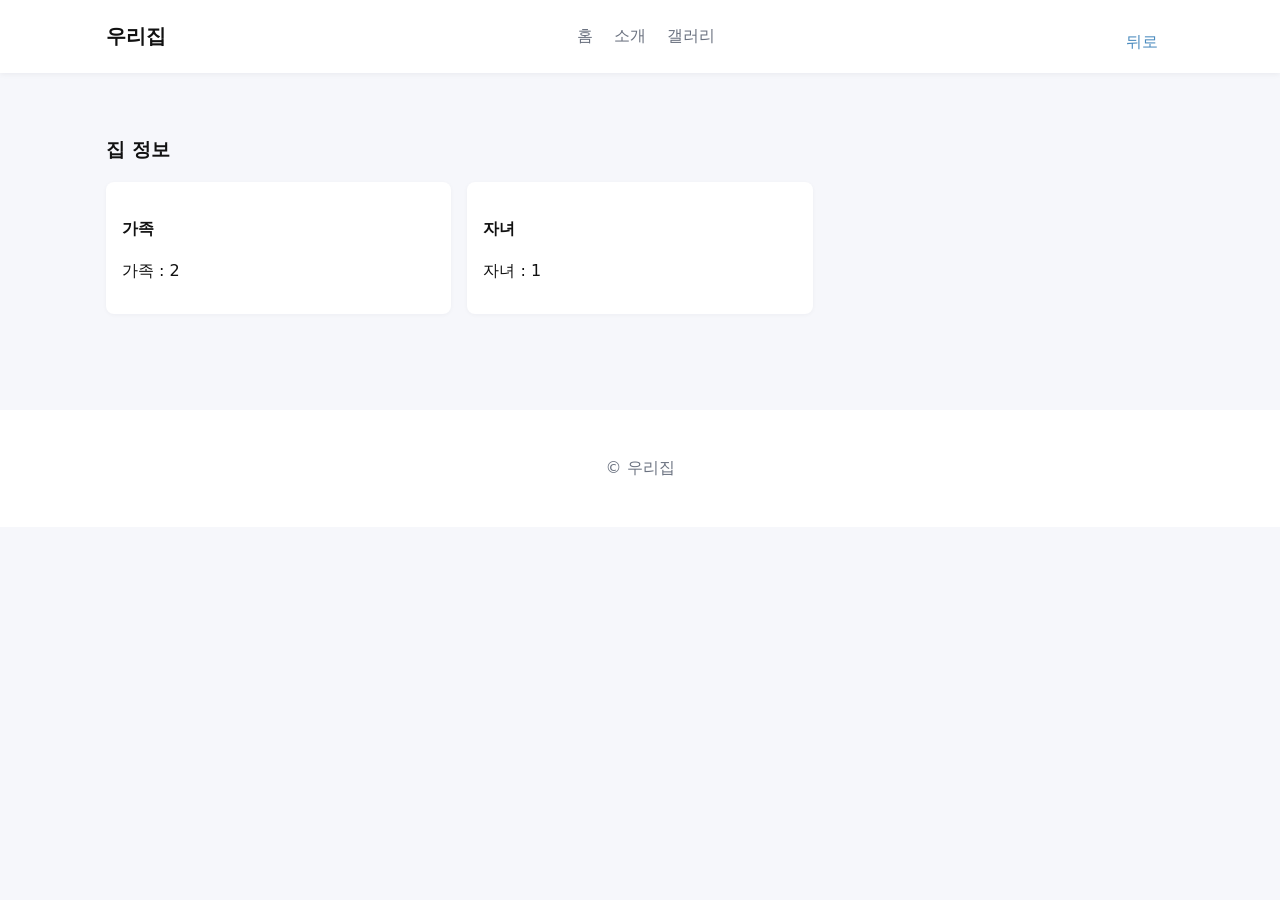
<file: house-info.html>
<!doctype html>
<html lang="ko">
  <head>
    <meta charset="utf-8" />
    <meta name="viewport" content="width=device-width, initial-scale=1" />
    <title>집 정보</title>
    <link rel="stylesheet" href="styles/styles.css" />
  </head>
  <body>
    <header class="site-header">
      <div class="container header-inner">
        <h1 class="logo">우리집</h1>
        <nav class="nav" id="main-nav">
          <a href="index.html#home">홈</a>
          <a href="index.html#about">소개</a>
          <a href="index.html#gallery">갤러리</a>
        </nav>
        <a class="btn" href="index.html">뒤로</a>
      </div>
    </header>
    <main>
      <section class="section">
        <div class="container">
          <h3>집 정보</h3>
          <div class="info-grid">
            <div class="card">
              <h4>가족</h4>
              <p>가족 : 2</p>
            </div>
            <div class="card">
              <h4>자녀</h4>
              <p>자녀 : 1</p>
            </div>
          </div>
        </div>
      </section>
    </main>
    <footer class="site-footer">
      <div class="container">
        <p>© 우리집</p>
      </div>
    </footer>
  </body>
  </html>
</file>
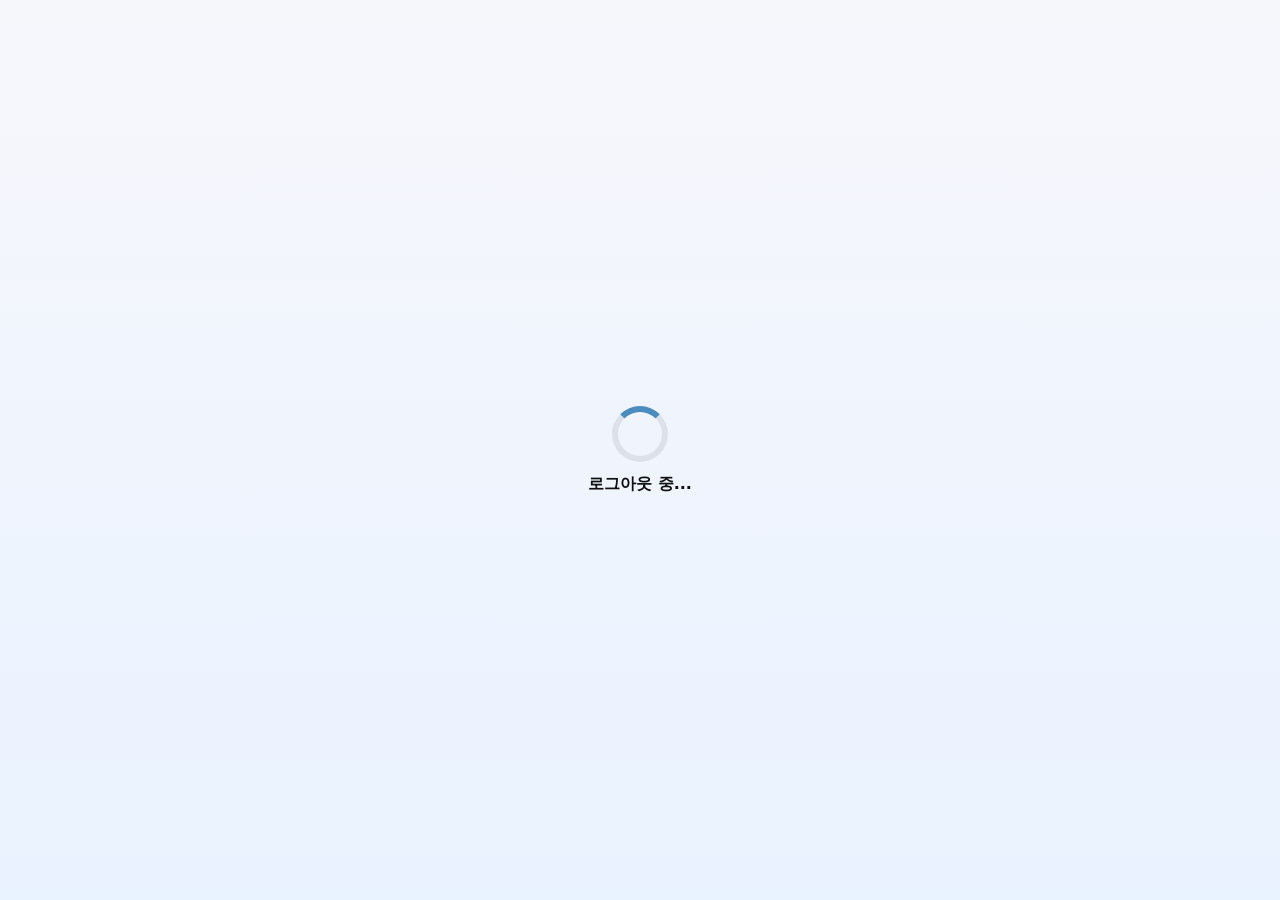
<file: logout.html>
<!doctype html>
<html lang="ko">
  <head>
    <meta charset="utf-8" />
    <meta name="viewport" content="width=device-width, initial-scale=1" />
    <title>로그아웃 중...</title>
    <link rel="stylesheet" href="styles/styles.css" />
  </head>
  <body class="logout-screen">
    <main class="logout-inner">
      <div class="logout-spinner" role="status" aria-live="polite" aria-label="로그아웃 중입니다"></div>
      <div class="logout-text">로그아웃 중...</div>
    </main>
    <script>
      // Wait 3 seconds, then clear auth and redirect back to index
      (function(){
        setTimeout(function(){
          try { localStorage.removeItem('authUser'); } catch(e){}
          try { sessionStorage.removeItem('authUser'); } catch(e){}
          window.location.href = 'index.html';
        }, 3000);
      })();
    </script>
  </body>
  </html>
</file>
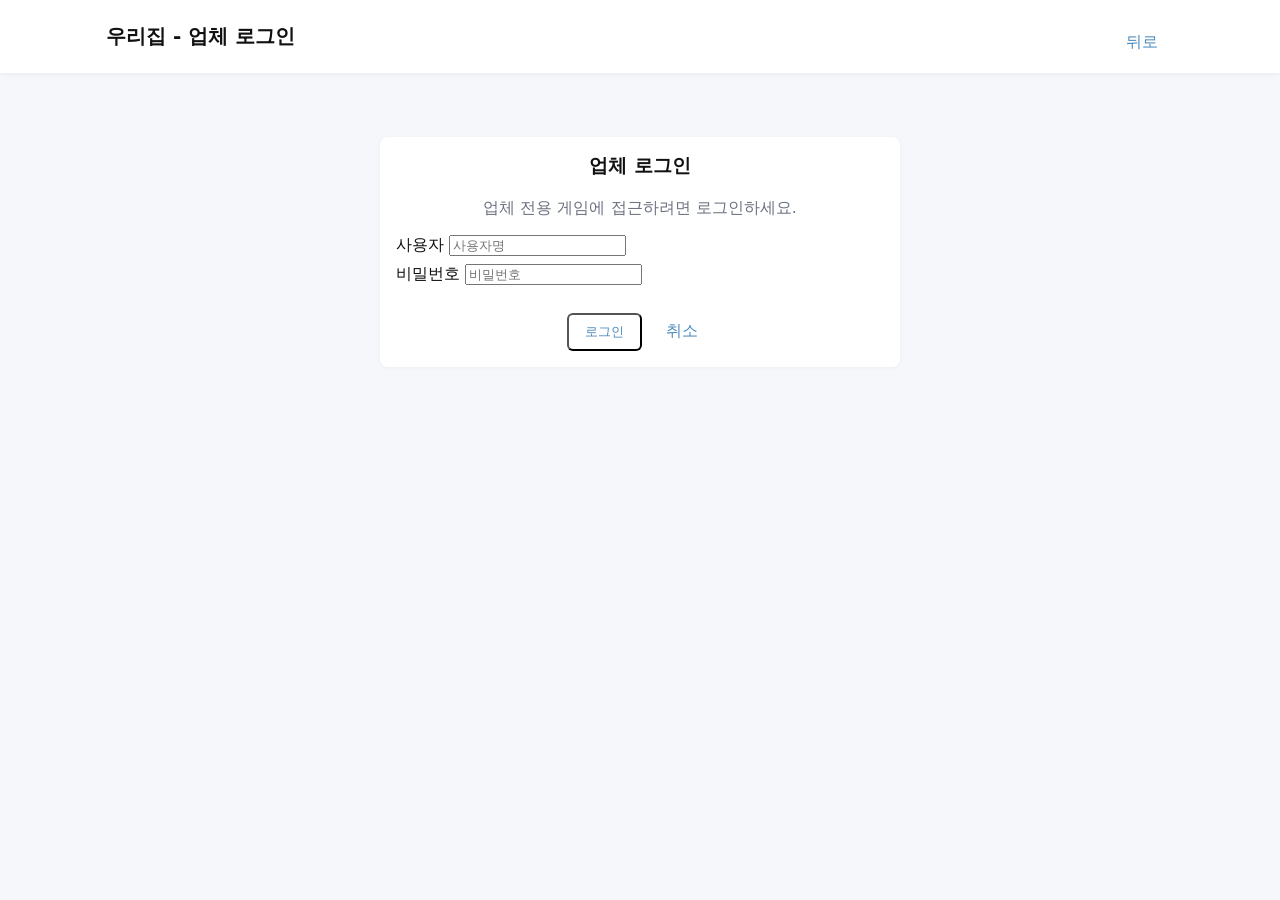
<file: vendor-game.html>
<!doctype html>
<html lang="ko">
  <head>
    <meta charset="utf-8" />
    <meta name="viewport" content="width=device-width, initial-scale=1" />
    <title>우리집 - 업체 게임</title>
    <link rel="stylesheet" href="styles/styles.css" />
    <style>
      .game-area{display:flex;flex-direction:column;align-items:center;gap:0.75rem}
      .playfield{width:640px;height:360px;background:#eaf6fb;border-radius:8px;border:1px solid #cfeaf6;position:relative;overflow:hidden}
      .mole{position:absolute;width:48px;height:48px;border-radius:50%;background:#0f6b8a;display:flex;align-items:center;justify-content:center;color:white;font-weight:700;cursor:pointer}
      .game-controls{display:flex;gap:0.5rem}
      @media (max-width:700px){ .playfield{width:100%;height:240px} }
    </style>
  </head>
  <body>
    <header class="site-header">
      <div class="container header-inner">
        <h1 class="logo">우리집 - 업체 게임</h1>
        <div style="display:flex;gap:0.5rem">
          <a class="btn" href="index.html">홈으로</a>
          <button id="vendor-logout" class="btn">로그아웃</button>
        </div>
      </div>
    </header>

    <main class="section">
      <div class="container" style="max-width:820px">
        <div class="card game-area">
          <h3>반응속도 게임</h3>
          <p style="color:var(--muted);margin:0">나타나는 원을 빠르게 눌러 점수를 획득하세요. 시간: <strong id="time-left">20</strong>s</p>
          <div style="display:flex;gap:1rem;align-items:flex-start;width:100%;margin-top:0.6rem">
            <div style="flex:1">
              <div class="playfield" id="playfield"></div>
            </div>
            <aside id="leaderboard" class="card leaderboard" style="width:260px;min-width:200px;display:none">
              <h4 style="margin:0 0 0.5rem">순위</h4>
              <ol id="leader-list" style="padding-left:1.1rem;margin:0;color:var(--muted)"></ol>
            </aside>
          </div>
          <div style="display:flex;gap:0.75rem;align-items:center">
            <div class="game-controls">
              <button id="start-game" class="btn">게임 시작</button>
              <button id="stop-game" class="btn">중지</button>
            </div>
            <div style="margin-left:auto;display:flex;gap:1rem;align-items:center">
              <div>레벨: <strong id="level-number">1</strong></div>
              <div>점수: <strong id="score">0</strong></div>
            </div>
          </div>
          <div style="width:100%;display:flex;justify-content:center;margin-top:0.5rem;color:var(--muted)"></div>
        </div>
      </div>
    </main>

    <!-- Save score modal -->
    <div id="save-score-modal" style="position:fixed;inset:0;display:none;align-items:center;justify-content:center;background:rgba(0,0,0,0.5);z-index:2000">
      <div style="background:#fff;padding:1rem;border-radius:8px;min-width:320px;text-align:center">
        <div style="font-weight:600;margin-bottom:0.5rem">게임 종료</div>
        <div style="margin-bottom:0.5rem">기록을 순위에 저장할까요?</div>
        <div style="margin-bottom:0.5rem">
          <input id="player-name" placeholder="이름을 입력하세요 (비워두면 기본: player)" style="width:100%;padding:8px;border:1px solid #e6e9ef;border-radius:6px" />
        </div>
        <div style="display:flex;gap:0.5rem;justify-content:center">
          <button id="save-no" class="btn">아니요</button>
          <button id="save-yes" class="btn">예</button>
        </div>
      </div>
    </div>

    <!-- Warning modal shown when name is empty and user clicks '예' -->
    <div id="save-warning-modal" style="position:fixed;inset:0;display:none;align-items:center;justify-content:center;background:rgba(0,0,0,0.5);z-index:2100">
      <div style="background:#fff;padding:1rem;border-radius:8px;min-width:300px;text-align:center">
        <div style="font-weight:600;margin-bottom:0.5rem">이름 없음</div>
        <div style="margin-bottom:0.75rem">입력하지 않으면 이름이 'player'로 저장됩니다. 계속하시겠습니까?</div>
        <div style="display:flex;gap:0.5rem;justify-content:center">
          <button id="warn-no" class="btn">아니요</button>
          <button id="warn-yes" class="btn">확인</button>
        </div>
      </div>
    </div>

    <script>
      (function(){
        // require vendor login
        const user = sessionStorage.getItem('vendorUser');
        if(!user){ window.location.href = 'vendor-login.html'; }

        const play = document.getElementById('playfield');
        const startBtn = document.getElementById('start-game');
        const stopBtn = document.getElementById('stop-game');
        const scoreEl = document.getElementById('score');
        const timeLeftEl = document.getElementById('time-left');
        const logoutBtn = document.getElementById('vendor-logout');

        let running = false; let score = 0; let timer = null; let spawnTimer = null; let timeLeft = 60;
        let level = 1;
        let misses = 0; // misses count in current level
        const leaderboardKey = 'vendor_leaderboard';
        function loadLeaderboard(){
          try{ return JSON.parse(localStorage.getItem(leaderboardKey) || '[]'); }catch(e){ return []; }
        }
        function escapeRegex(s){ return s.replace(/[-/\\^$*+?.()|[\]{}]/g, '\\$&'); }
        function saveToLeaderboard(entry){
          const arr = loadLeaderboard();
          // only auto-append numbers when the chosen name is exactly "player" (case-insensitive)
          if(entry && entry.name){
            const base = (entry.name || '').trim();
            if(base && base.toLowerCase() === 'player'){
              const re = new RegExp('^' + escapeRegex('player') + '(\\d*)$', 'i');
              let max = 0;
              arr.forEach(r => {
                const m = (r.name || '').match(re);
                if(m){
                  const num = m[1] ? parseInt(m[1],10) : 1;
                  if(!isNaN(num) && num > max) max = num;
                }
              });
              if(max >= 1){
                entry.name = 'player' + (max + 1);
              } else {
                // normalize casing to 'player' exactly
                entry.name = 'player';
              }
            }
          }
          arr.push(entry);
          arr.sort((a,b)=>b.score - a.score);
          localStorage.setItem(leaderboardKey, JSON.stringify(arr));
        }
        function renderLeaderboard(){
          const el = document.getElementById('leaderboard');
          const list = document.getElementById('leader-list');
          const data = loadLeaderboard();
          if(!el || !list) return;
          if(!data.length){ el.style.display = 'none'; list.innerHTML = ''; return; }
          el.style.display = 'block'; list.innerHTML = '';
          data.forEach((r,i)=>{
            const li = document.createElement('li');
            li.style.padding = '6px 0';
            li.innerHTML = `<strong>${i+1}위</strong> ${r.name} — ${r.score}점 <div style="font-size:0.8rem;color:#6b7280">${new Date(r.ts).toLocaleString()}</div>`;
            if(i===0){ const badge = document.createElement('div'); badge.textContent='1등'; badge.style.display='inline-block'; badge.style.background='#f59e0b'; badge.style.color='#fff'; badge.style.padding='2px 6px'; badge.style.marginLeft='8px'; badge.style.borderRadius='6px'; li.querySelector('strong').appendChild(badge); }
            list.appendChild(li);
          });
        }

        function showSaveModal(){ const m = document.getElementById('save-score-modal'); if(m){ m.style.display = 'flex'; const ni = document.getElementById('player-name'); try{ ni && ni.focus(); }catch(e){} } }
        function hideSaveModal(){ document.getElementById('save-score-modal').style.display = 'none'; }

        // show a short warning message in the leaderboard area and play beep for 2s
        function showMissWarning(){
          const el = document.getElementById('leaderboard');
          if(!el) return;
          // ensure leaderboard is visible so the warning is visible
          el.style.display = 'block';
          // inject or show a small banner
          let w = document.getElementById('miss-warning');
          if(!w){ w = document.createElement('div'); w.id = 'miss-warning'; w.style.background = '#fff3cd'; w.style.color='#92400e'; w.style.padding='0.5rem'; w.style.borderRadius='6px'; w.style.marginBottom='0.5rem'; w.textContent = '주의: 기회는 한번 남았습니다'; el.prepend(w); }
          w.style.display = 'block';
          // beep for 2 seconds
          beep(2000);
          setTimeout(function(){ try{ w.style.display = 'none'; }catch(e){} }, 2000);
        }

        function handleMisses(){
          // when misses reach 2 on level >=2, show warning and beep for 2s
          if(level >= 2 && misses === 2){
            showMissWarning();
          }
          // if misses exceed 2 (i.e., 3rd miss), game over
          if(level >= 2 && misses >= 3){
            onGameOverByMiss();
          }
        }

        // WebAudio beep for duration ms
        function beep(duration){
          try{
            const ctx = new (window.AudioContext || window.webkitAudioContext)();
            const o = ctx.createOscillator();
            const g = ctx.createGain();
            o.type = 'sine'; o.frequency.value = 880; // A5
            o.connect(g); g.connect(ctx.destination);
            o.start();
            g.gain.setValueAtTime(0.0001, ctx.currentTime);
            g.gain.exponentialRampToValueAtTime(0.2, ctx.currentTime + 0.02);
            setTimeout(function(){ g.gain.exponentialRampToValueAtTime(0.0001, ctx.currentTime + 0.02); o.stop(); try{ ctx.close(); }catch(e){} }, duration);
          }catch(e){ /* ignore on unsupported */ }
        }

        function randomPos(size){
          const w = play.clientWidth - size; const h = play.clientHeight - size;
          return {left: Math.max(6, Math.floor(Math.random()*w)), top: Math.max(6, Math.floor(Math.random()*h))};
        }

        // Compute spawn timing / ttl based on level to increase difficulty
        function getTimingsForLevel(lv){
          // base spawn gap and ttl decrease as level increases
          const gapMin = Math.max(100, 500 - (lv-1) * 30);
          const gapVar = Math.max(200, 700 - (lv-1) * 60);
          const ttl = Math.max(400, 1200 - (lv-1) * 90);
          return {gapMin, gapVar, ttl};
        }

        function spawn(){
          if(!running) return;
          const mole = document.createElement('div');
          mole.className = 'mole';
          mole.textContent = '';
          const size = 48;
          const p = randomPos(size);
          mole.style.left = p.left + 'px'; mole.style.top = p.top + 'px';
          // mark clicked flag
          mole._clicked = false;
          play.appendChild(mole);
          const t = getTimingsForLevel(level);
          const ttl = t.ttl;
          mole.addEventListener('click', function(){
            if(mole._clicked) return;
            mole._clicked = true;
            score += 1; scoreEl.textContent = score; try{ mole.remove(); }catch(e){}
          });
          setTimeout(function(){
            // if not clicked yet it's a miss
            if(!mole._clicked){
              try{ mole.remove(); }catch(e){}
              // only count misses when level >=2
              if(level >= 2){
                misses += 1;
                handleMisses();
              }
            }
          }, ttl);
          // schedule next spawn with level-based pacing
          spawnTimer = setTimeout(spawn, t.gapMin + Math.random() * t.gapVar);
        }

        function start(){
          if(running) return;
          // initialize game state
          running = true; score = 0; scoreEl.textContent = 0; level = 1; document.getElementById('level-number').textContent = level;
          timeLeft = 60 * level; timeLeftEl.textContent = timeLeft; play.innerHTML = '';
          misses = 0;
          spawn();
          timer = setInterval(function(){
            timeLeft -= 1; timeLeftEl.textContent = timeLeft;
            if(timeLeft <= 0){
              // level-up or finish
              if(level < 5){
                level += 1; document.getElementById('level-number').textContent = level;
                timeLeft = 60 * level; timeLeftEl.textContent = timeLeft;
                misses = 0; // reset misses on new level
                // small notice
                alert('레벨 ' + level + ' 시작! 제한 시간이 ' + timeLeft + '초입니다.');
              } else {
                // reached level 5 and finished -> game over
                stop(); onGameEnd();
              }
            }
          }, 1000);
        }

        function onGameEnd(){
          // show confirmation modal to save score
          showSaveModal();
        }

        function onGameOverByMiss(){
          stop();
          // inform the player
          alert('기회가 모두 소진되어 게임이 종료되었습니다.');
          showSaveModal();
        }

        function stop(){ running = false; clearInterval(timer); clearTimeout(spawnTimer); spawnTimer = null; try{ play.querySelectorAll('.mole').forEach(n=>n.remove()); }catch(e){} }

        startBtn.addEventListener('click', start);
        stopBtn.addEventListener('click', stop);
        logoutBtn.addEventListener('click', function(){ sessionStorage.removeItem('vendorUser'); window.location.href='vendor-login.html'; });

        // modal buttons
        const saveNoBtn = document.getElementById('save-no');
        const saveYesBtn = document.getElementById('save-yes');
        const nameInput = document.getElementById('player-name');
        const warnModal = document.getElementById('save-warning-modal');
        const warnNo = document.getElementById('warn-no');
        const warnYes = document.getElementById('warn-yes');

        saveNoBtn && saveNoBtn.addEventListener('click', function(){ hideSaveModal(); });
        saveYesBtn && saveYesBtn.addEventListener('click', function(){
          const entered = (nameInput && nameInput.value || '').trim();
          if(!entered){
            // Show warning modal and keep save modal open underneath
            warnModal && (warnModal.style.display = 'flex');
            return;
          }
          const entry = { name: entered, score: score, ts: Date.now() };
          saveToLeaderboard(entry);
          hideSaveModal();
          renderLeaderboard();
          alert('순위에 저장했습니다');
        });

        // warning modal handlers
        warnNo && warnNo.addEventListener('click', function(){ warnModal.style.display = 'none'; });
        warnYes && warnYes.addEventListener('click', function(){
          const entry = { name: 'player', score: score, ts: Date.now() };
          saveToLeaderboard(entry);
          warnModal.style.display = 'none';
          hideSaveModal();
          renderLeaderboard();
          alert("'player'로 저장했습니다");
        });

        // render existing leaderboard on init
        renderLeaderboard();


      })();
    </script>
  </body>
</html>
</file>
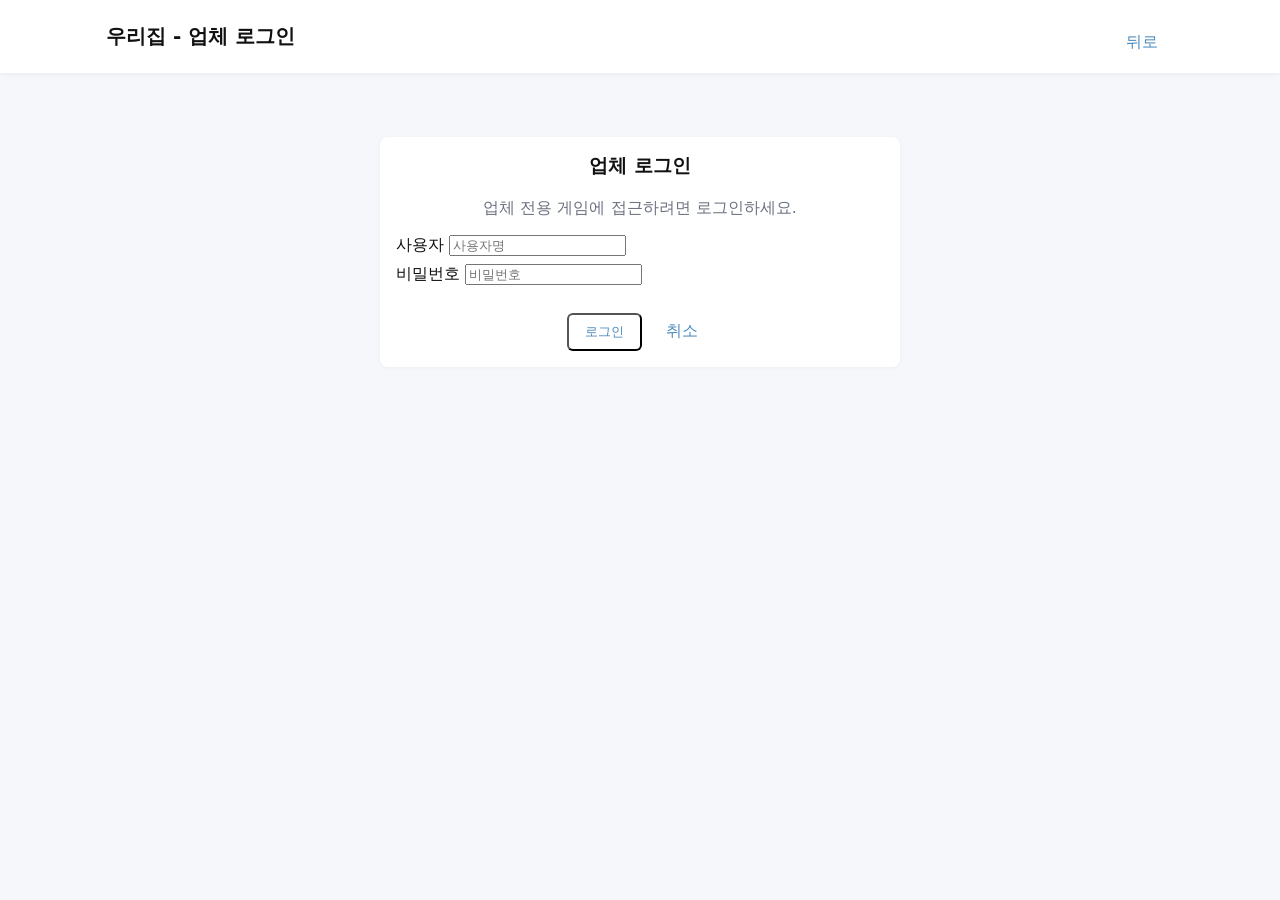
<file: vendor-login.html>
<!doctype html>
<html lang="ko">
  <head>
    <meta charset="utf-8" />
    <meta name="viewport" content="width=device-width, initial-scale=1" />
    <title>업체 로그인 - 우리집 게임</title>
    <link rel="stylesheet" href="styles/styles.css" />
  </head>
  <body>
    <header class="site-header">
      <div class="container header-inner">
        <h1 class="logo">우리집 - 업체 로그인</h1>
        <a class="btn" href="index.html">뒤로</a>
      </div>
    </header>

    <main class="section">
      <div class="container">
        <div class="card" style="max-width:520px;margin:0 auto;text-align:center">
          <h3>업체 로그인</h3>
          <p style="color:var(--muted)">업체 전용 게임에 접근하려면 로그인하세요.</p>
          <form id="vendor-login" style="display:flex;flex-direction:column;gap:0.5rem;margin-top:0.5rem;">
            <label style="text-align:left">사용자
              <input id="vendor-user" required placeholder="사용자명" />
            </label>
            <label style="text-align:left">비밀번호
              <input id="vendor-pass" type="password" required placeholder="비밀번호" />
            </label>
            <div style="display:flex;gap:0.5rem;justify-content:center;margin-top:0.5rem">
              <button type="submit" class="btn">로그인</button>
              <a class="btn" href="index.html">취소</a>
            </div>
            <div id="vendor-error" style="color:#b91c1c;display:none;margin-top:0.5rem"></div>
          </form>
          <!-- <p style="margin-top:0.6rem;color:var(--muted);font-size:0.9rem">(업체 계정: jasper / 비밀번호: 170706)</p> -->
        </div>
      </div>
    </main>

    <script>
      (function(){
        const form = document.getElementById('vendor-login');
        const userEl = document.getElementById('vendor-user');
        const passEl = document.getElementById('vendor-pass');
        const err = document.getElementById('vendor-error');
        form.addEventListener('submit', function(e){
          e.preventDefault();
          const user = (userEl.value || '').trim();
          const pass = (passEl.value || '').trim();
          if(user === 'jasper' && pass === '170706'){
            sessionStorage.setItem('vendorUser', user);
            window.location.href = 'vendor-game.html';
          } else {
            err.style.display = 'block'; err.textContent = '로그인 정보가 올바르지 않습니다.';
          }
        });
      })();
    </script>
  </body>
</html>
</file>
<file: styles/styles.css>
:root{
  --bg:#f6f7fb;
  --accent:#4b8bbe;
  --muted:#6b7280;
  --max-width:1100px;
}
*{box-sizing:border-box}
html,body{height:100%}
body{font-family:Inter, system-ui, -apple-system, "Segoe UI", Roboto, "Helvetica Neue", Arial; margin:0;background:var(--bg);color:#111}
.container{max-width:var(--max-width);margin:0 auto;padding:1rem}

.site-header{background:#fff;box-shadow:0 1px 6px rgba(16,24,40,0.06)}
.header-inner{display:flex;align-items:center;justify-content:space-between;padding:0.75rem 1rem}
.logo{font-size:1.25rem; margin:0}
.nav{display:none}
.nav a{margin-left:1rem;color:var(--muted);text-decoration:none}
.nav-toggle{border:0;background:none;font-size:1.25rem}

.hero{padding:4rem 0;background:linear-gradient(180deg,var(--accent) 0%, #6fb1d9 100%);color:white}
.hero h2{font-size:1.75rem;margin:0 0 0.5rem}
.btn{display:inline-block;background:#fff;color:var(--accent);padding:0.5rem 1rem;border-radius:6px;text-decoration:none;margin-top:0.75rem}
.logout-btn-fixed{position:fixed;top:12px;right:12px;z-index:4000;box-shadow:0 6px 18px rgba(2,6,23,0.12);display:inline-flex;align-items:center;gap:0.5rem;opacity:0;transform:translateY(-6px) scale(0.98);pointer-events:none;transition:opacity 260ms ease, transform 260ms ease}
.logout-btn-fixed.visible{opacity:1;transform:translateY(0) scale(1);pointer-events:auto}
.logout-icon{display:inline-block;font-size:1.05rem;line-height:1}
.logout-label{display:inline-block}

/* Auth-only elements: hide by default, show when .visible is present */
.auth-only{display:none;opacity:0;transition:opacity 200ms ease}
.auth-only.visible{display:inline-block;opacity:1}

.section{padding:3rem 0}
.section h3{margin-top:0}
.info-grid{display:grid;grid-template-columns:repeat(1,1fr);gap:1rem;margin-top:1rem}
.card{background:#fff;padding:1rem;border-radius:8px;box-shadow:0 1px 4px rgba(16,24,40,0.04)}

.gallery-grid{display:grid;grid-template-columns:repeat(1,1fr);gap:1rem}
.gallery-grid figure{margin:0;background:#fff;border-radius:8px;overflow:hidden}
.gallery-grid figure{position:relative;cursor:zoom-in}
.gallery-grid figure[data-private="true"]{cursor:pointer}
.gallery-grid figure[data-private="true"]::after{content:"🔒";position:absolute;right:10px;top:10px;background:rgba(255,255,255,0.9);font-size:14px;padding:4px;border-radius:6px}
.gallery-grid img{display:block;width:100%;height:auto}
.gallery-grid figcaption{padding:0.5rem 0.75rem;color:var(--muted)}

.contact-form{display:grid;gap:0.5rem;max-width:540px}
.contact-form label{display:block}
.contact-form input,.contact-form textarea{width:100%;padding:0.5rem;border:1px solid #e6e9ef;border-radius:6px}

.site-footer{padding:1rem 0;background:#fff;margin-top:2rem;text-align:center;color:var(--muted)}

/* Responsive */
@media(min-width:700px){
  .nav{display:block}
  .nav-toggle{display:none}
  .hero h2{font-size:2.25rem}
  .info-grid{grid-template-columns:repeat(3,1fr)}
  .gallery-grid{grid-template-columns:repeat(3,1fr)}
}

/* Small screens: make the fixed logout button slightly smaller */
@media(max-width:700px){
  /* position bottom-right on small screens */
  .logout-btn-fixed{top:auto;bottom:14px;right:14px;padding:0.5rem 0.6rem;font-size:0.95rem}
  .logout-btn-fixed{border-radius:999px}
  /* icon only on small screens */
  .logout-label{display:none}
  .logout-icon{font-size:1.05rem}
}

/* Add subtle scale animation on show/hide */
.logout-btn-fixed.visible.showing{animation:logout-in 300ms cubic-bezier(.2,.8,.2,1)}
.logout-btn-fixed.removing{animation:logout-out 260ms cubic-bezier(.4,0,.2,1) forwards}
@keyframes logout-in{from{opacity:0;transform:translateY(-10px) scale(0.96)}to{opacity:1;transform:translateY(0) scale(1)}}
@keyframes logout-out{from{opacity:1;transform:translateY(0) scale(1)}to{opacity:0;transform:translateY(-8px) scale(0.96)}}

/* Hover / focus */
.logout-btn-fixed:focus,.logout-btn-fixed:hover{transform:translateY(-2px) scale(1.01);box-shadow:0 12px 24px rgba(2,6,23,0.14)}
.logout-btn-fixed:active{transform:translateY(0) scale(0.99)}

/* Map modal */
.map-modal{position:fixed;inset:0;background:rgba(0,0,0,0.45);display:none;align-items:center;justify-content:center;z-index:999}
.map-modal[aria-hidden="false"]{display:flex}
.map-modal-inner{width:min(920px,95%);background:#fff;border-radius:10px;overflow:hidden;position:relative;box-shadow:0 10px 30px rgba(2,6,23,0.2)}
.map-close{position:absolute;right:8px;top:8px;border:0;background:transparent;font-size:22px;padding:8px;cursor:pointer}
.map-message{padding:0.75rem 1rem;color:var(--muted)}
/* Hide content and dim background when auth modal is open */
.site-content-locked{filter:none;pointer-events:none;user-select:none}
.site-content-locked{filter:none;pointer-events:none;user-select:none}
/* Hide all page content completely when auth modal is open */
body.site-locked > *:not(.auth-modal){display:none !important}
/* Auth modal */
.auth-modal{position:fixed;inset:0;background:#ffffff;display:none;align-items:center;justify-content:center;z-index:99999}
.auth-modal[aria-hidden="false"]{display:flex}
.auth-modal, .auth-modal *{pointer-events:auto}
.auth-inner{width:min(480px,94%);background:#fff;border-radius:10px;padding:1.25rem;box-shadow:0 10px 40px rgba(2,6,23,0.3)}
.auth-inner h2{margin:0 0 0.25rem}
.auth-inner p{margin:0 0 0.5rem;color:var(--muted)}
.auth-inner label{display:block;margin-top:0.5rem}
.auth-inner input{width:100%;padding:0.5rem;border-radius:6px;border:1px solid #e6e9ef}
.auth-inner input:focus{outline:3px solid rgba(75,139,190,0.15);outline-offset:2px}
.auth-inner form{margin-top:0.25rem}
.auth-modal .btn{flex-shrink:0}

/* (removed legacy blur rules) */

/* Image modal */
.image-modal{position:fixed;inset:0;background:rgba(0,0,0,0.6);display:none;align-items:center;justify-content:center;z-index:1002}
.image-modal[aria-hidden="false"]{display:flex}
.image-modal-inner{width:min(920px,95%);background:#fff;border-radius:10px;padding:0;overflow:hidden;position:relative;box-shadow:0 10px 40px rgba(2,6,23,0.3)}
.image-modal img{display:block;max-width:100%;height:auto;width:100%;}
.image-caption{padding:0.5rem 0.75rem;color:var(--muted);background:#fff}
.image-close{position:absolute;right:8px;top:8px;border:0;background:transparent;font-size:22px;padding:8px;cursor:pointer}

/* Prevent background scrolling while a modal is visible */
body.modal-open{overflow:hidden}

/* Mobile: avoid keyboard-induced vertical centering shifts */
@media (max-width:700px){
  .auth-modal{align-items:flex-start;padding-top:8vh}
  .auth-inner{margin:0 8px;}
}

/* Health room styles */
.health-area{display:flex;gap:1rem;align-items:flex-start}
.image-wrapper{position:relative;border-radius:8px;overflow:hidden;background:#fff;box-shadow:0 2px 8px rgba(2,6,23,0.06);max-width:70%;min-height:360px}
.image-wrapper img{display:block;width:100%;height:auto;max-height:70vh;object-fit:contain;transform-origin:center center}
.image-wrapper img.fit-cover{object-fit:cover}
#draw-canvas{position:absolute;inset:0;width:100%;height:100%;touch-action:none;transform-origin:center center}
.boxes{position:absolute;inset:0;pointer-events:none;transform-origin:center center}
.cell{position:absolute;border:2px dashed rgba(0,0,0,0.16);background:rgba(255,255,255,0.8);min-width:80px;min-height:60px;padding:6px;pointer-events:auto;display:flex;align-items:center;justify-content:center;cursor:pointer}
.cell{transition:transform 120ms ease}
.cell.selected{box-shadow:0 6px 18px rgba(0,0,0,0.16);z-index:50}
.cell .handle{position:absolute;right:6px;bottom:6px;width:12px;height:12px;border-radius:2px;background:#111;opacity:0.9;cursor:nwse-resize}
.cell .delete-btn{position:absolute;left:-26px;top:6px;border:0;background:#ef4444;color:white;padding:6px;border-radius:4px;box-shadow:0 2px 8px rgba(2,6,23,0.06);cursor:pointer}
.cell .arrow-btn{position:absolute;right:-48px;top:6px;border:0;background:#fff;padding:6px;border-radius:4px;box-shadow:0 2px 8px rgba(2,6,23,0.06);cursor:pointer}
.cell.filled{background:#111;color:#fff;border-style:solid}
.cell .cell-text{width:100%;height:100%;display:block;text-align:center}
.cell .cell-text[contenteditable="true"]:focus{outline:2px solid rgba(75,139,190,0.2)}
.cell .arrow-btn{position:absolute;right:-26px;top:6px;border:0;background:#fff;padding:6px;border-radius:4px;box-shadow:0 2px 8px rgba(2,6,23,0.06);cursor:pointer}
.saved-snippets{width:28%;min-width:240px;background:#fff;padding:0.8rem;border-radius:8px;box-shadow:0 2px 8px rgba(2,6,23,0.06);}
.saved-snippets h4{margin:0 0 0.5rem;padding:0}
.saved-snippets ul{list-style:none;padding:0;margin:0;display:flex;flex-direction:column;gap:0.35rem}
.saved-snippets li{background:#f6f7fb;padding:0.6rem;border-radius:6px;cursor:pointer}
.saved-snippets #record-list{max-height:320px;overflow:auto;padding:0;margin:0;}

/* Class table (학급 보건 기록) */
.class-table-wrapper{background:#fff;padding:1rem;border-radius:8px;box-shadow:0 2px 8px rgba(2,6,23,0.06);}
.class-table-wrapper table{width:100%;border-collapse:collapse;font-size:0.95rem}
.class-table-wrapper th{border:1px solid #e6e9ef;padding:10px;vertical-align:middle;text-align:left;background:#f9fafb;font-weight:600;color:#1f2937}
.class-table-wrapper td{border:1px solid #e6e9ef;padding:8px;vertical-align:middle}
.class-table-wrapper input{width:100%;padding:6px;border:1px solid #e6e9ef;border-radius:4px;font-size:0.9rem;font-family:inherit}
.class-table-wrapper input:focus{outline:2px solid rgba(75,139,190,0.3);outline-offset:-1px}
.class-table-wrapper tbody tr:hover{background:#f9fafb}
.class-table-wrapper .btn.primary{background:#0f5f7a;color:white;border:0;border-radius:4px;padding:0.6rem 1rem;cursor:pointer;font-weight:600;font-size:0.9rem}
.class-table-wrapper .btn.primary:hover{background:#0a3d52}
.class-table-wrapper .btn{background:#fff;color:#4b8bbe;border:1px solid #4b8bbe;border-radius:4px;padding:0.5rem 0.9rem;cursor:pointer;font-size:0.9rem;transition:all 200ms ease}
.class-table-wrapper .btn:hover{background:#f0f9ff}
.class-table-wrapper .del-row{background:#ef4444;color:white;border:0;padding:6px 8px;border-radius:4px;cursor:pointer;font-size:0.85rem;font-weight:600;transition:background 200ms ease}
.class-table-wrapper .del-row:hover{background:#dc2626}
.class-table-wrapper tbody td:last-child{text-align:center}
.class-table-wrapper .class-table-actions{display:flex;gap:0.5rem;justify-content:flex-end;flex-wrap:wrap}

/* Table records list */
#table-records{background:#f9fafb;padding:0.75rem;border-radius:6px;border:1px solid #e6e9ef}
#table-records p{margin:0 0 0.5rem 0;font-size:0.9rem;color:#6b7280;font-weight:600}
#table-record-list li{animation:slideIn 200ms ease-out}
@keyframes slideIn{from{opacity:0;transform:translateX(-8px)}to{opacity:1;transform:translateX(0)}}

/* make the save/add pair sit like image in attachment */
.class-table-wrapper .class-table-actions .btn{min-width:auto}

@media (max-width:900px){
  .health-area{flex-direction:column}
  .image-wrapper{max-width:100%}
  .saved-snippets{width:100%}
  .class-table-wrapper{width:100%}
}

/* Snippet button & dropdown */
.snippet-button{background:#8b5cf6;color:white;border-radius:8px;border:0;padding:0.45rem 0.6rem;font-weight:600;cursor:pointer}
.snippet-button:focus,.snippet-button:hover{opacity:0.95}
.snippet-dropdown{position:absolute;background:white;box-shadow:0 6px 18px rgba(2,6,23,0.12);border-radius:8px;padding:0.5rem;z-index:5000;display:none}
.snippet-dropdown.open{display:block}

/* Clinic style (more formal/neutral) */
.clinic .site-header{background:#f8fafc}
.clinic .btn{background:#e6eefb;color:#0f172a}
.clinic .container{max-width:1200px}
.patient-header input{width:160px}

/* Logout screen */
.logout-screen{display:flex;align-items:center;justify-content:center;height:100vh;background:linear-gradient(180deg,#f6f7fb,#e9f2ff)}
.logout-inner{display:flex;flex-direction:column;align-items:center;gap:0.75rem}
.logout-spinner{width:56px;height:56px;border-radius:50%;border:6px solid rgba(0,0,0,0.08);border-top-color:var(--accent);animation:spin 1s linear infinite}
.logout-text{font-size:1rem;color:#111;font-weight:600}
@keyframes spin{from{transform:rotate(0)}to{transform:rotate(360deg)}}
</file>
